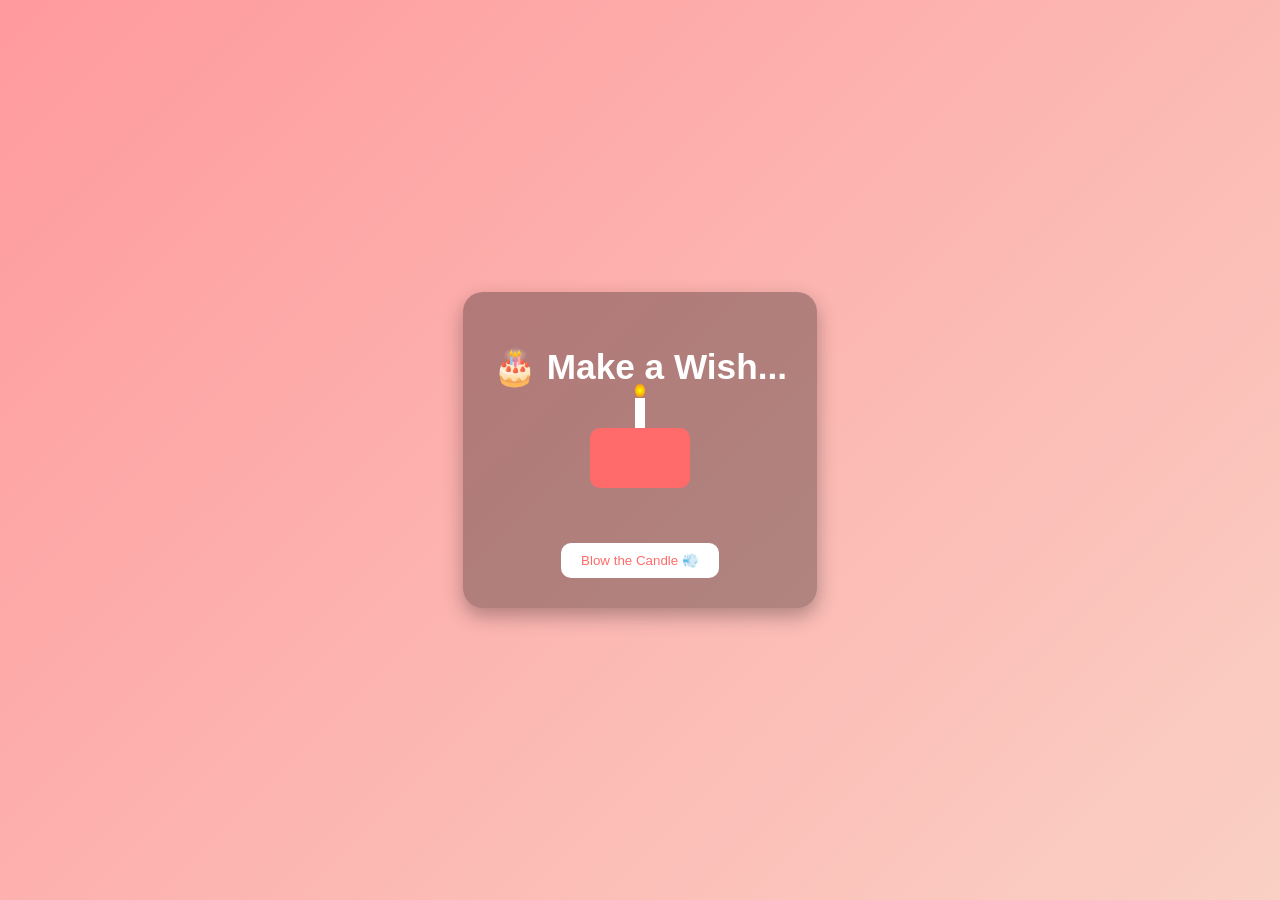
<file: index.html>
<!DOCTYPE html>
<html lang="en">
<head>
  <meta charset="UTF-8">
  <title>Blow the Candle 🎂</title>
  <link rel="stylesheet" href="april.css">
</head>
<body>

<div class="card">
  <h1>🎂 Make a Wish...</h1>

  <div class="cake">
    <div class="candle">
      <div class="flame" id="flame"></div>
      <div class="smoke" id="smoke"></div>
    </div>
  </div>

  <button onclick="blowCandle()">Blow the Candle 💨</button>
</div>

<script src="april.js"></script>
</body>
</html>
</file>
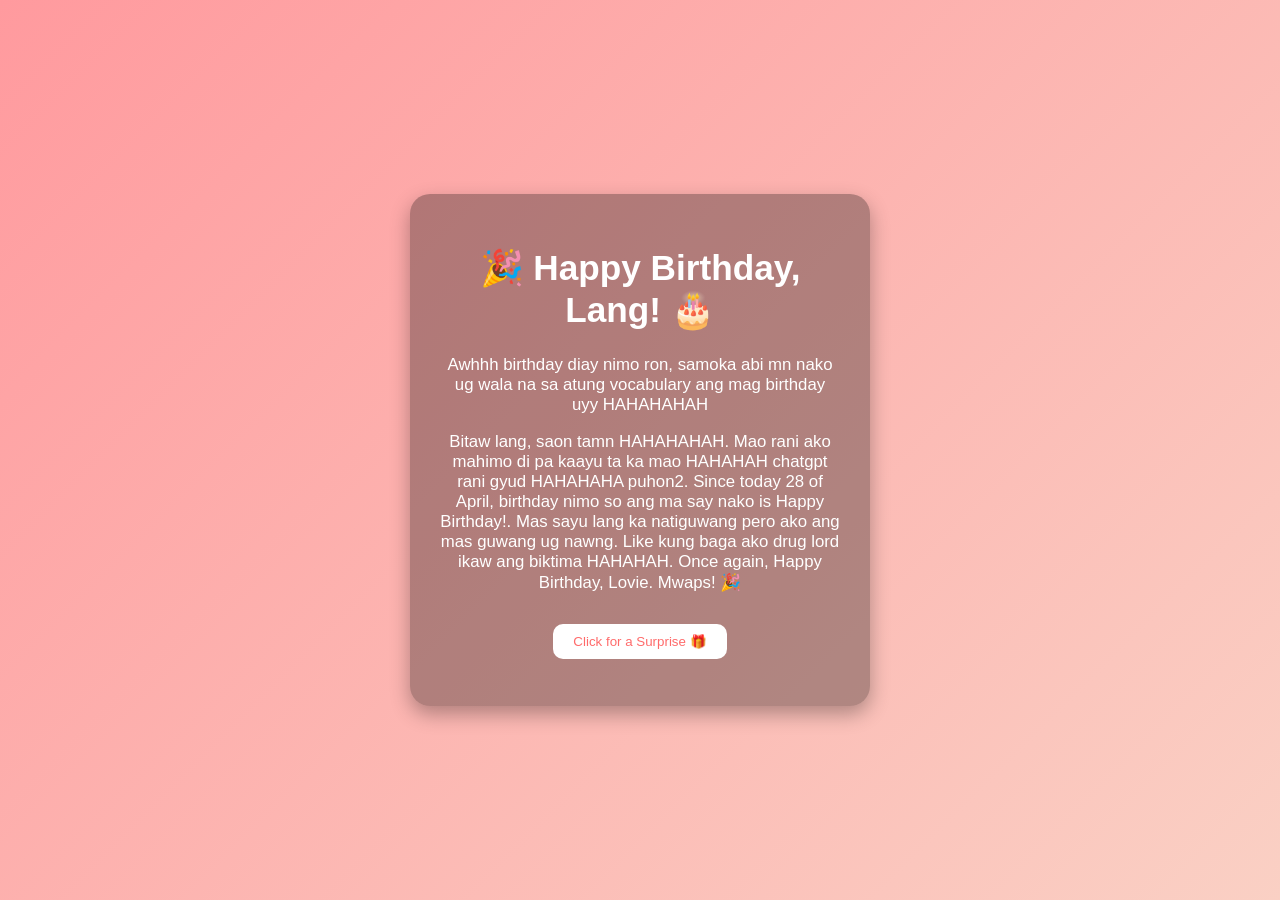
<file: message.html>
<!DOCTYPE html>
<html lang="en">
<head>
  <meta charset="UTF-8">
  <title>Happy Birthday 🎉</title>
  <link rel="stylesheet" href="april.css">
</head>
<body>

<div class="card">
  <h1>🎉 Happy Birthday, Lang! 🎂</h1>

  <p>Awhhh birthday diay nimo ron, samoka abi mn nako ug wala na sa atung vocabulary ang mag birthday uyy HAHAHAHAH</p>

  <p>Bitaw lang, saon tamn HAHAHAHAH. Mao rani ako mahimo di pa kaayu ta ka mao HAHAHAH chatgpt rani gyud HAHAHAHA puhon2. Since today 28 of April, birthday nimo so ang ma say nako is Happy Birthday!. Mas sayu lang ka natiguwang pero ako ang mas guwang ug nawng. Like kung baga ako drug lord ikaw ang biktima HAHAHAH. Once again, Happy Birthday, Lovie. Mwaps! 🎉</p>

  <button onclick="showMessage()">Click for a Surprise 🎁</button>
  <p id="surprise"></p>
</div>

<script src="april.js"></script>
</body>
</html>
</file>
<file: april.css>
body {
  margin: 0;
  font-family: Arial, sans-serif;
  background: linear-gradient(135deg, #ff9a9e, #fad0c4);
  display: flex;
  justify-content: center;
  align-items: center;
  height: 100vh;
  color: #fff;
  text-align: center;
  overflow: hidden;
}

.card {
  background: rgba(0,0,0,0.3);
  padding: 30px;
  border-radius: 20px;
  box-shadow: 0 8px 20px rgba(0,0,0,0.3);
  max-width: 400px;
}

h1 { font-size: 2.2em; }
p { font-size: 1.05em; }

/* Cake */
.cake {
  margin: 40px auto;
  width: 100px;
  height: 60px;
  background: #ff6b6b;
  border-radius: 10px;
  position: relative;
}

/* Candle */
.candle {
  width: 10px;
  height: 30px;
  background: #fff;
  position: absolute;
  top: -30px;
  left: 45px;
}

/* Flame */
.flame {
  width: 10px;
  height: 15px;
  background: radial-gradient(circle, yellow 0%, orange 60%, transparent 80%);
  border-radius: 50%;
  position: absolute;
  top: -15px;
  animation: flicker 0.15s infinite alternate;
}

/* Flame animation */
@keyframes flicker {
  from { transform: scale(1) translateY(0); opacity: 1; }
  to { transform: scale(1.3) translateY(-3px); opacity: 0.7; }
}

/* Smoke */
.smoke {
  width: 8px;
  height: 8px;
  background: gray;
  border-radius: 50%;
  position: absolute;
  top: -10px;
  opacity: 0;
}

.smoke.active {
  animation: smokeUp 1s forwards;
}

@keyframes smokeUp {
  to {
    transform: translateY(-30px) scale(2);
    opacity: 0;
  }
}

/* Blow effect */
.blown {
  animation: blowOut 0.4s forwards;
}

@keyframes blowOut {
  to { opacity: 0; transform: translateY(-20px); }
}

/* Button */
button {
  margin-top: 15px;
  padding: 10px 20px;
  border: none;
  border-radius: 10px;
  background: #fff;
  color: #ff6b6b;
  cursor: pointer;
}

button:hover {
  background: #ffe3e3;
}

/* Confetti canvas */
canvas {
  position: fixed;
  top: 0;
  left: 0;
  pointer-events: none;
}
</file>
